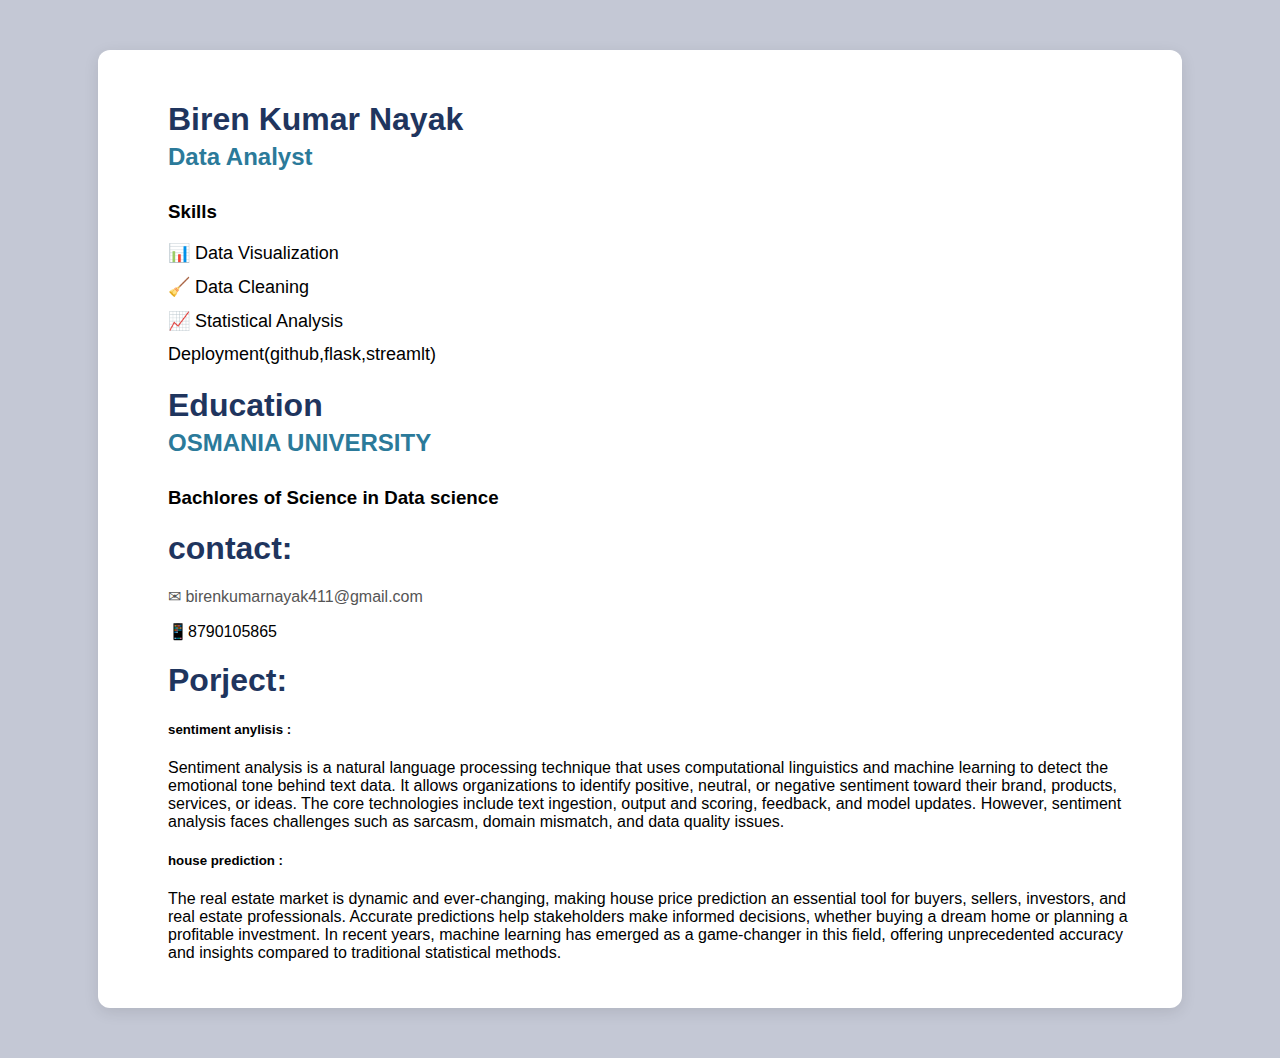
<file: project/templates/index.html>
<!DOCTYPE html>
<html lang="en">
<head>
    <title>Biren Kumar Nayak - Portfolio</title>

    <!-- CSS inside same file -->
 <style>  body {
            margin: 0;
            font-family: Arial, sans-serif;
            background: #4a567f53;
        }

        .container {
            width: 80%;
            margin: 50px auto;
            background: white;
            display: flex;
            padding: 30px;
            border-radius: 12px;
            box-shadow: 0px 4px 15px rgba(0,0,0,0.1);
        }

        .left img {
            width: 320px;
            border-radius: 10px;
        }

        .right {
            margin-left: 40px;
        }

        h1 {
            color: #1f355e;
            margin-bottom: 5px;
        }

        h2 {
            color: #2b7a9a;
            margin-top: 0;
        }

        h3 {
            margin-top: 30px;
        }

        ul {
            list-style: none;
            padding: 0;
        }

        ul li {
            margin: 12px 0;
            font-size: 18px;
        }

        button {
            margin-top: 20px;
            padding: 12px 25px;
            background: #2f4f78;
            color: white;
            border: none;
            border-radius: 8px;
            cursor: pointer;
            font-size: 16px;
        }

        button:hover {
            background: #1c3554;
        }

        .email {
            margin-top: 20px;
            color: #555;
        }
    </style>
   

</head>

<body>

<div class="container">

    <div class="right">
        <!-- Place image inside static/images/profile.png -->
      
 
    </div>

    <div class="left">
        <h1>Biren Kumar Nayak</h1>
        <h2>Data Analyst</h2>

        <h3>Skills</h3>
        <ul>
            <li>📊 Data Visualization</li>
            <li>🧹 Data Cleaning</li>
            <li>📈 Statistical Analysis</li>
            <li>Deployment(github,flask,streamlt)</li>
        </ul>
        <h1>Education</h1>
        <h2>OSMANIA UNIVERSITY</h2>
        <h3>Bachlores of Science in Data science
        </h3>

         <h1>contact:</h1>  

        <p class="email">✉ birenkumarnayak411@gmail.com</p>
        <p class='phone2numeric'>📱8790105865</p>

          <h1>Porject:</h1>
          <p><h5>sentiment anylisis :</h5>Sentiment analysis is a natural language processing technique that uses computational linguistics and machine learning to detect the emotional tone behind text data. It allows organizations to identify positive, neutral, or negative sentiment toward their brand, products, services, or ideas. The core technologies include text ingestion, output and scoring, feedback, and model updates. However, sentiment analysis faces challenges such as sarcasm, domain mismatch, and data quality issues.</p>
          <p><h5>house prediction :</h5>The real estate market is dynamic and ever-changing, making house price prediction an essential tool for buyers, sellers, investors, and real estate professionals. Accurate predictions help stakeholders make informed decisions, whether buying a dream home or planning a profitable investment. In recent years, machine learning has emerged as a game-changer in this field, offering unprecedented accuracy and insights compared to traditional statistical methods.</p>
    </div>

</div>

</body>
</html>
</file>
